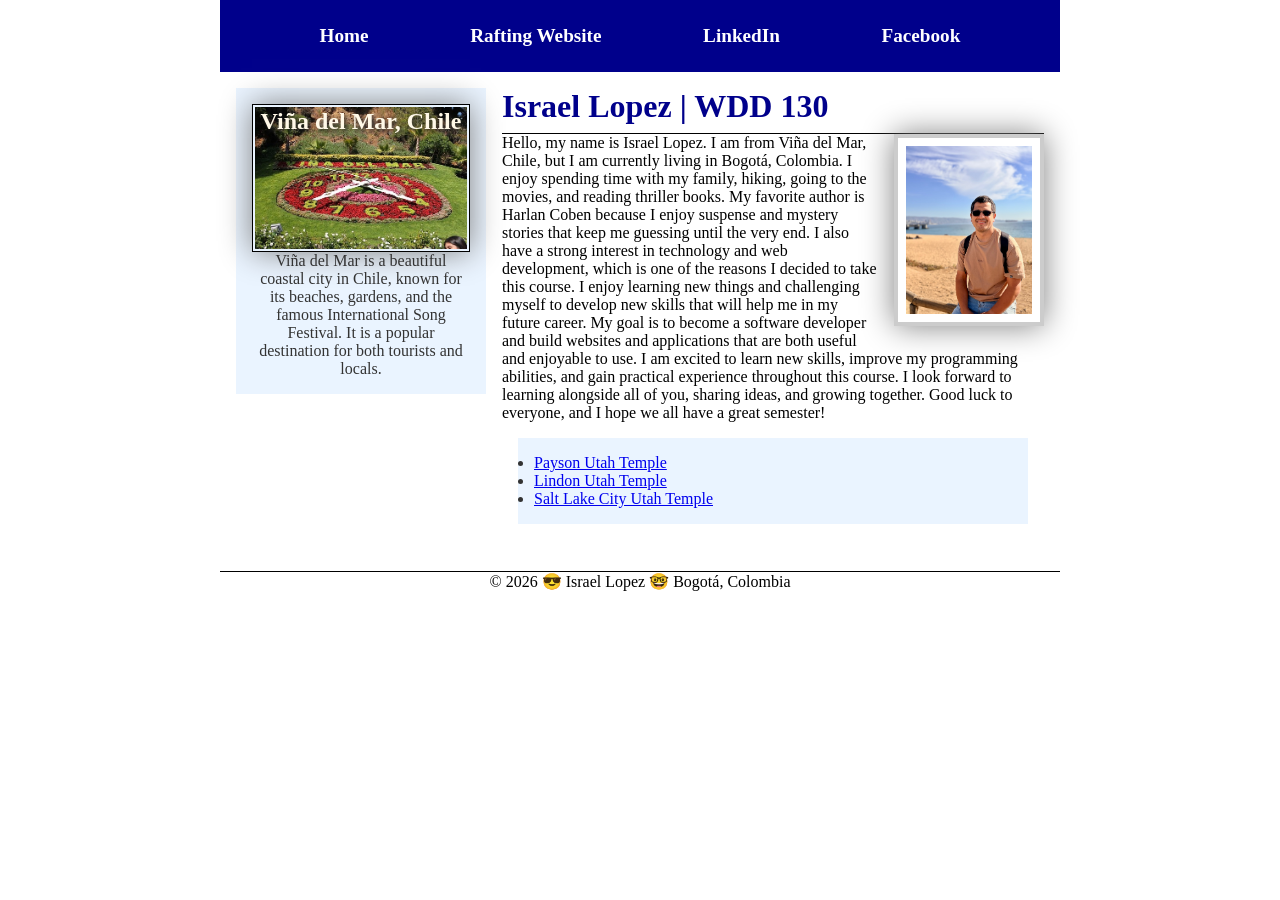
<file: index.html>
<!DOCTYPE html>
<html lang="en">

<head>
    <meta charset="UTF-8">
    <meta name="viewport" content="width=device-width, initial-scale=1.0">
    <meta name="description"
      content="Israel Lopez | WDD 130 personal homepage featuring course projects, web development assignments, and learning progress.">
    <meta name="author" content="Israel Lopez">
    <title> WDD 130| Israel Gustavo Lopez Bahamondes</title>
    <link rel="stylesheet" href="styles/styles.css">
</head>

<body>
    <header>
        <nav>
            <a href="#">Home</a>
            <a href="wwr/">Rafting Website</a>
            <a href="https://www.linkedin.com/feed/">LinkedIn</a>
            <a href="https://www.facebook.com/ralitooo">Facebook</a>
        </nav>
    </header>
<div class="grid">
    <main>
        <h1>Israel Lopez | WDD 130</h1>

        <img src="week01/images/profile.jpg" alt="Portrait of Israel Lopez" width="200">

        <p>
            Hello, my name is Israel Lopez. I am from Viña del Mar, Chile, but I am currently living
            in Bogotá,
            Colombia. I enjoy spending time with my family, hiking, going to the movies, and reading
            thriller
            books. My favorite author is Harlan Coben because I enjoy suspense and mystery stories
            that keep me
            guessing until the very end. I also have a strong interest in technology and web
            development, which
            is one of the reasons I decided to take this course. I enjoy learning new things and
            challenging
            myself to develop new skills that will help me in my future career. My goal is to become
            a software developer and build websites and applications that are both useful and
            enjoyable to use.
            I am excited to learn new skills, improve my programming abilities, and gain practical
            experience throughout this course. I look forward to learning alongside all of you,
            sharing ideas,
            and growing together. Good luck to everyone, and I hope we all have a great semester!


        </p>
        <ul class="box">
            <li> <a
                  href="https://www.churchofjesuschrist.org/temples/details/payson-utah-temple?lang=eng"
                  target="_blank"> Payson Utah Temple </a> </li>
            <li> <a
                  href="https://www.churchofjesuschrist.org/temples/details/lindon-utah-temple?lang=eng"
                  target="_blank"> Lindon Utah Temple</a> </li>
            <li> <a
                  href="https://www.churchofjesuschrist.org/temples/details/salt-lake-temple?lang=eng"
                  target="_blank"> Salt Lake City Utah Temple</a></li>
        </ul>
    </main>

    <aside class="box">
        <h2>Viña del Mar, Chile</h2>

        <img src="week02/images/vina-del-mar.jpg" alt="vina del Mar, Chile">

        <p>
            Viña del Mar is a beautiful coastal city in Chile, known for its beaches,
            gardens, and the famous International Song Festival. It is a popular
            destination for both tourists and locals.
        </p>
    </aside>
</div>
    <footer>
        <p>©️ 2026 😎 Israel Lopez 🤓 Bogotá, Colombia</p>
    </footer>
</body>

</html>
</file>
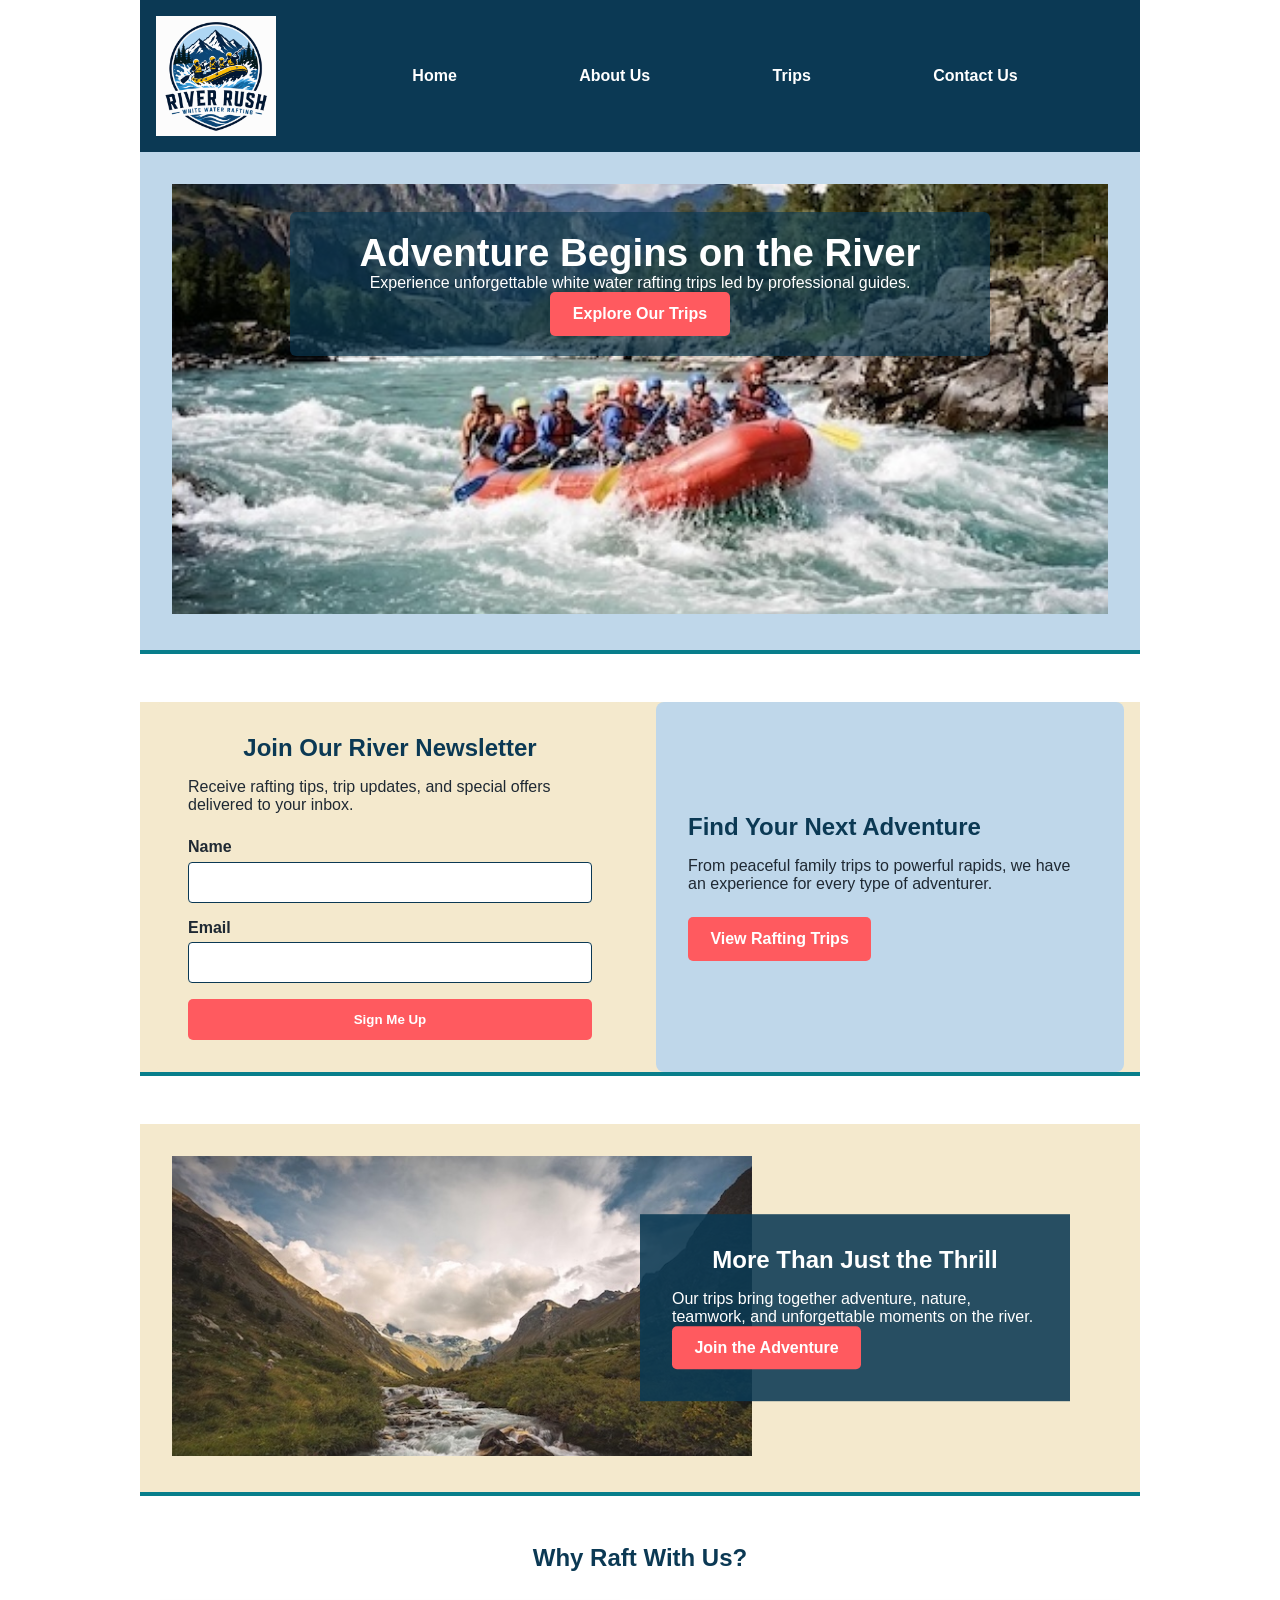
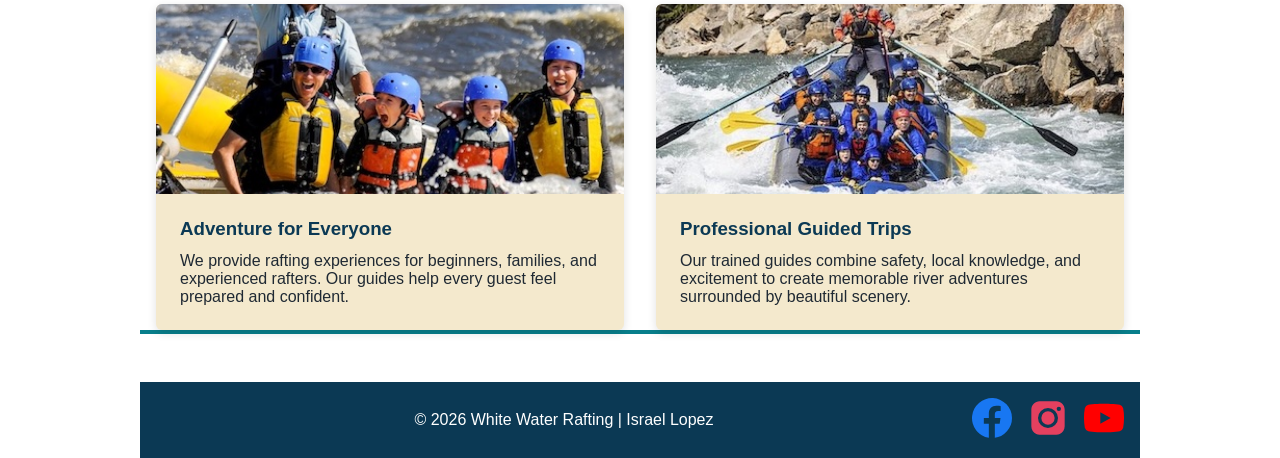
<file: wwr/index.html>
<!DOCTYPE html>
<html lang="en">

<head>
    <meta charset="UTF-8">
    <meta name="viewport" content="width=device-width, initial-scale=1.0">

    <meta name="description"
      content="Experience exciting white water rafting adventures with expert guides, beautiful scenery, and trips for every skill level.">
    <meta name="author" content="Israel Lopez">

    <title>Home | White Water Rafting</title>

    <link rel="stylesheet" href="styles/rafting.css">
</head>

<body>
    <header>
        <img src="images/logo.png" alt="White Water Rafting company logo">

        <nav class="navigation" aria-label="Main navigation">
    <ul>
        <li><a href="index.html">Home</a></li>
        <li><a href="about.html">About Us</a></li>
        <li><a href="trips.html">Trips</a></li>
        <li><a href="contact.html">Contact Us</a></li>
    </ul>
</nav>
    </header>

    <main>
        <!-- Full-width hero section -->
        <section class="home-hero">
            <img src="images/rafting-hero.jpeg" alt="Rafting group navigating an exciting river">

            <div class="hero-message">
                <h1>Adventure Begins on the River</h1>

                <p>
                    Experience unforgettable white water rafting trips led by
                    professional guides.
                </p>

                <a class="button hero-button" href="trips.html">
                    Explore Our Trips
                </a>
            </div>
        </section>

        <!-- Newsletter and call-to-action section -->
        <section class="home-introduction">
            <div class="newsletter">
                <h2>Join Our River Newsletter</h2>

                <p>
                    Receive rafting tips, trip updates, and special offers
                    delivered to your inbox.
                </p>

                <form>
                    <div class="form-item">
                        <label for="newsletter-name">Name</label>
                        <input type="text" id="newsletter-name" name="newsletter-name" required>
                    </div>

                    <div class="form-item">
                        <label for="newsletter-email">Email</label>
                        <input type="email" id="newsletter-email" name="newsletter-email" required>
                    </div>

                    <button type="submit">Sign Me Up</button>
                </form>
            </div>

            <div class="trip-callout">
                <h2>Find Your Next Adventure</h2>

                <p>
                    From peaceful family trips to powerful rapids, we have an
                    experience for every type of adventurer.
                </p>

                <a class="button" href="trips.html">View Rafting Trips</a>
            </div>
        </section>

        <section class="river-purpose">
            <img src="images/river-scenery.jpeg"
              alt="Beautiful river canyon surrounded by mountains">

            <div class="purpose-message">
                <h2>More Than Just the Thrill</h2>

                <p>
                    Our trips bring together adventure, nature, teamwork,
                    and unforgettable moments on the river.
                </p>

                <a class="button" href="trips.html">
                    Join the Adventure
                </a>
            </div>
        </section>

        <!-- Required grid with images and corresponding content -->
        <section class="rafting-offerings">
            <h2>Why Raft With Us?</h2>

            <div class="offerings-grid">
                <article class="offering-card">
                    <img src="images/rafting-family.jpeg"
                      alt="Family enjoying a guided rafting trip">

                    <div class="offering-content">
                        <h3>Adventure for Everyone</h3>

                        <p>
                            We provide rafting experiences for beginners,
                            families, and experienced rafters. Our guides help
                            every guest feel prepared and confident.
                        </p>
                    </div>
                </article>

                <article class="offering-card">
                    <img src="images/rafting-guide.jpeg"
                      alt="Rafting team traveling through white water rapids">

                    <div class="offering-content">
                        <h3>Professional Guided Trips</h3>

                        <p>
                            Our trained guides combine safety, local knowledge,
                            and excitement to create memorable river adventures
                            surrounded by beautiful scenery.
                        </p>
                    </div>
                </article>
            </div>
        </section>
    </main>

    <footer>
        <p>© 2026 White Water Rafting | Israel Lopez</p>

        <nav class="sociallinks">
            <a href="https://facebook.com">
                <img src="images/facebook-icon.svg" alt="Facebook">
            </a>

            <a href="https://instagram.com">
                <img src="images/instagram-icon.svg" alt="Instagram">
            </a>

            <a href="https://twitter.com">
                <img src="images/youtube-icon.svg" alt="Youtube">
            </a>
        </nav>
    </footer>
</body>

</html>
</file>
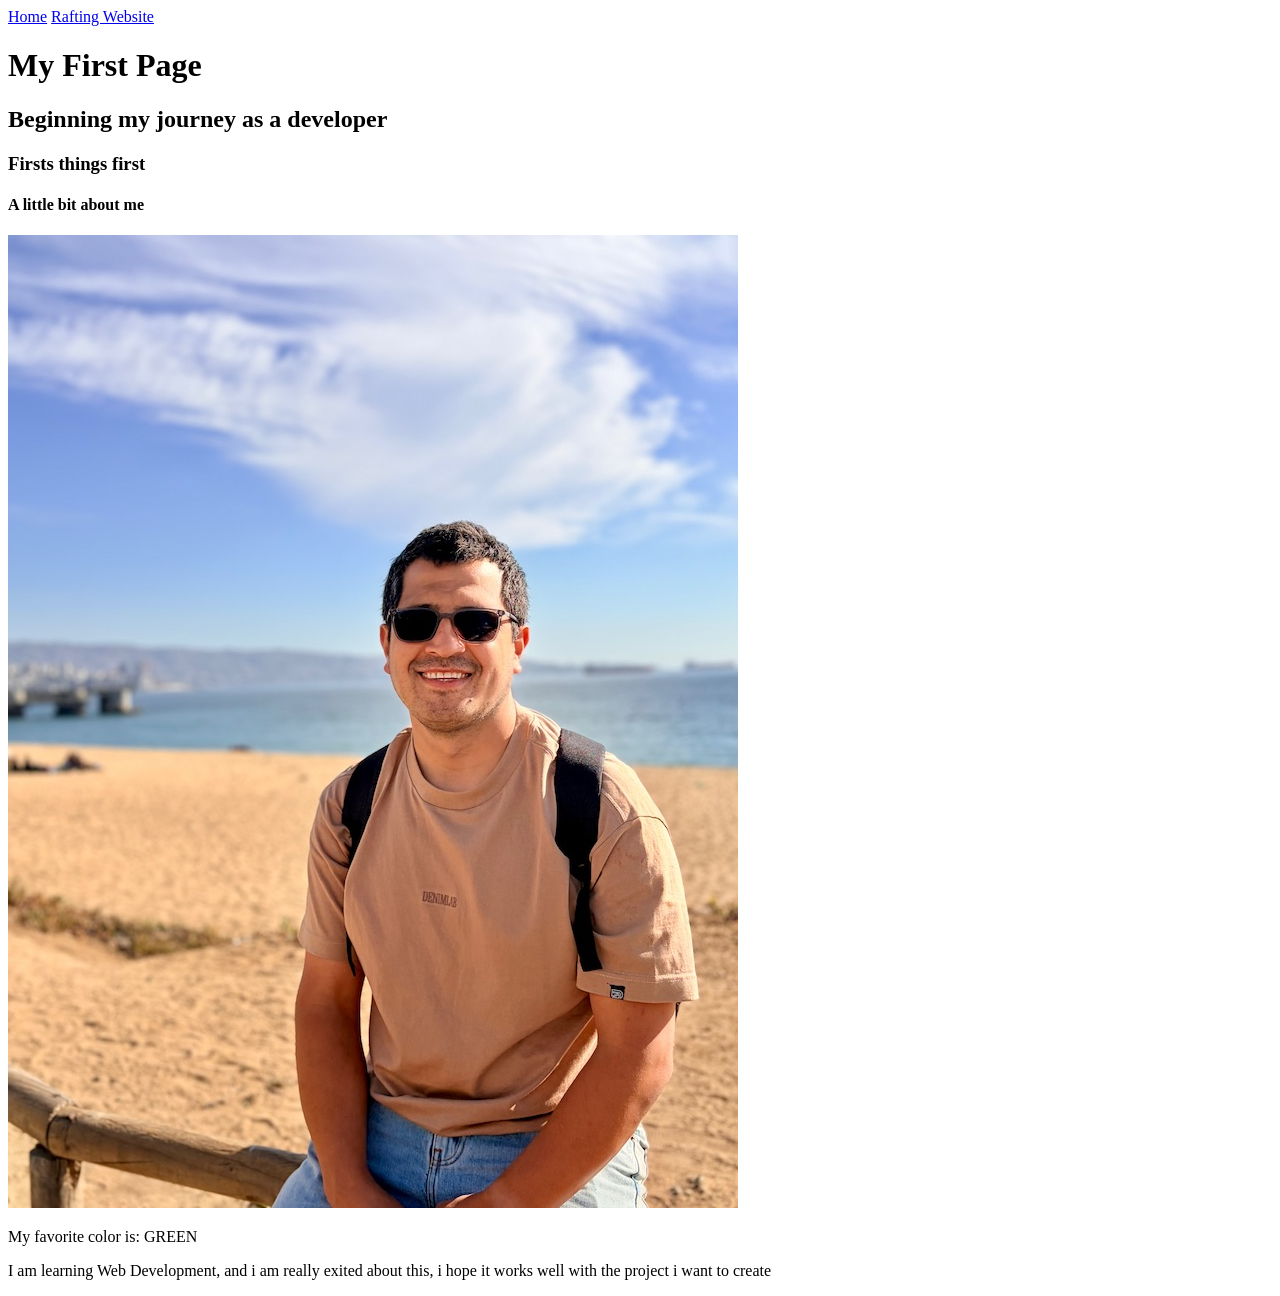
<file: week01/first-page.html>
<!DOCTYPE html>
<html lang="en">

<head>
    <meta charset="UTF-8">
    <meta name="viewport" content="width=device-width, initial-scale=1.0">
    <title>Israel Gustavo Lopez Bahamondes</title>
</head>

<body>
    <header>
        <nav>
            <a href="#"> Home</a>
            <a href="wwr/">Rafting Website </a>
        </nav>
    </header>
    <main>
        <h1>

        </h1>
    </main>
    <h1>My First Page</h1>
    <h2> Beginning my journey as a developer</h2>
    <h3> Firsts things first </h3>
    <h4> A little bit about me </h4>
    <img src="images/my-portrait-small.jpg" alt="Israel Lopez">
    <p>My favorite color is: GREEN </p>
    <p> I am learning Web Development, and i am really exited about this, i hope it works well with
        the project i want to create </p>
</body>

</html>
</file>
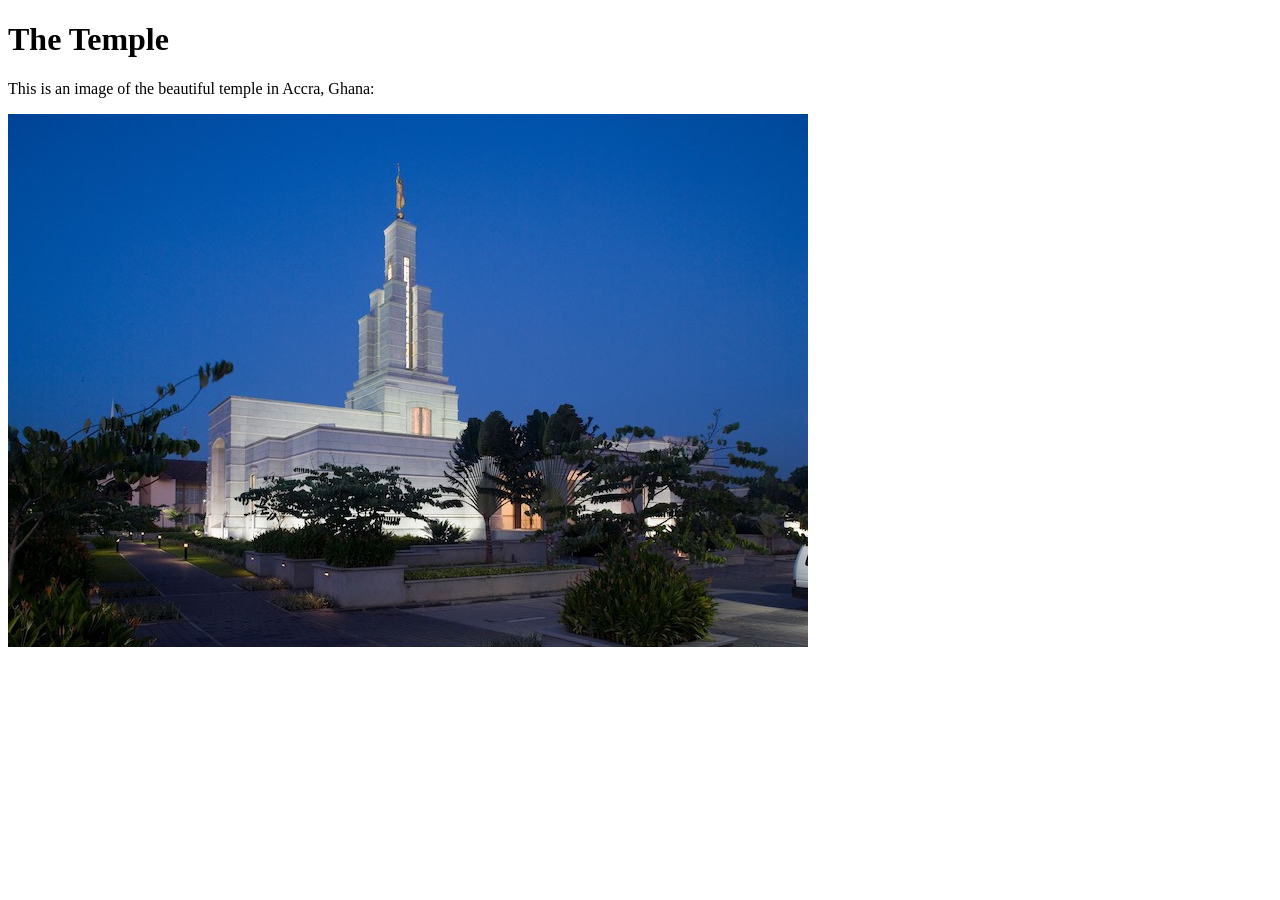
<file: week01/images-solution.html>
<!DOCTYPE html>
<html lang="en">
<head>
    <meta charset="UTF-8">
    <meta name="viewport" content="width=device-width, initial-scale=1.0">
    <title>Temple Image</title>
</head>
<body>
    <h1>The Temple</h1>
    <p>This is an image of the beautiful temple in Accra, Ghana:</p>
    <img src="images/temple-small.jpg" alt="The Accra Ghana Temple">
    
</body>
</html>
</file>
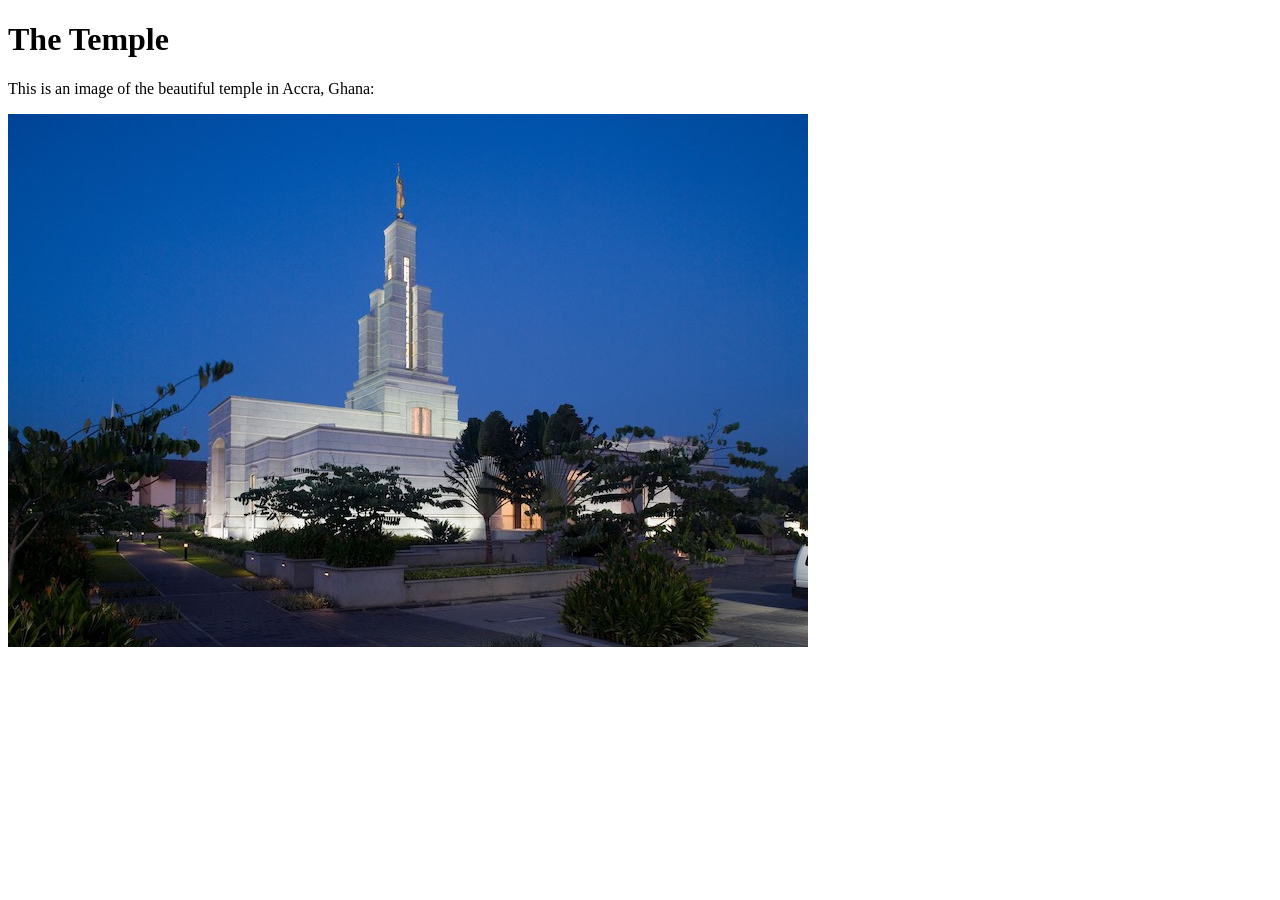
<file: week01/images.html>
<!DOCTYPE html>
<html lang="en">

<head>
    <meta charset="UTF-8">
    <meta name="viewport" content="width=device-width, initial-scale=1.0">
    <title>Temple Image</title>
</head>

<body>
    <h1>The Temple</h1>
    <p>This is an image of the beautiful temple in Accra, Ghana:</p>
    <img src="images/temple-small.jpg" alt="The Accra Ghana Temple">

</body>

</html>
</file>
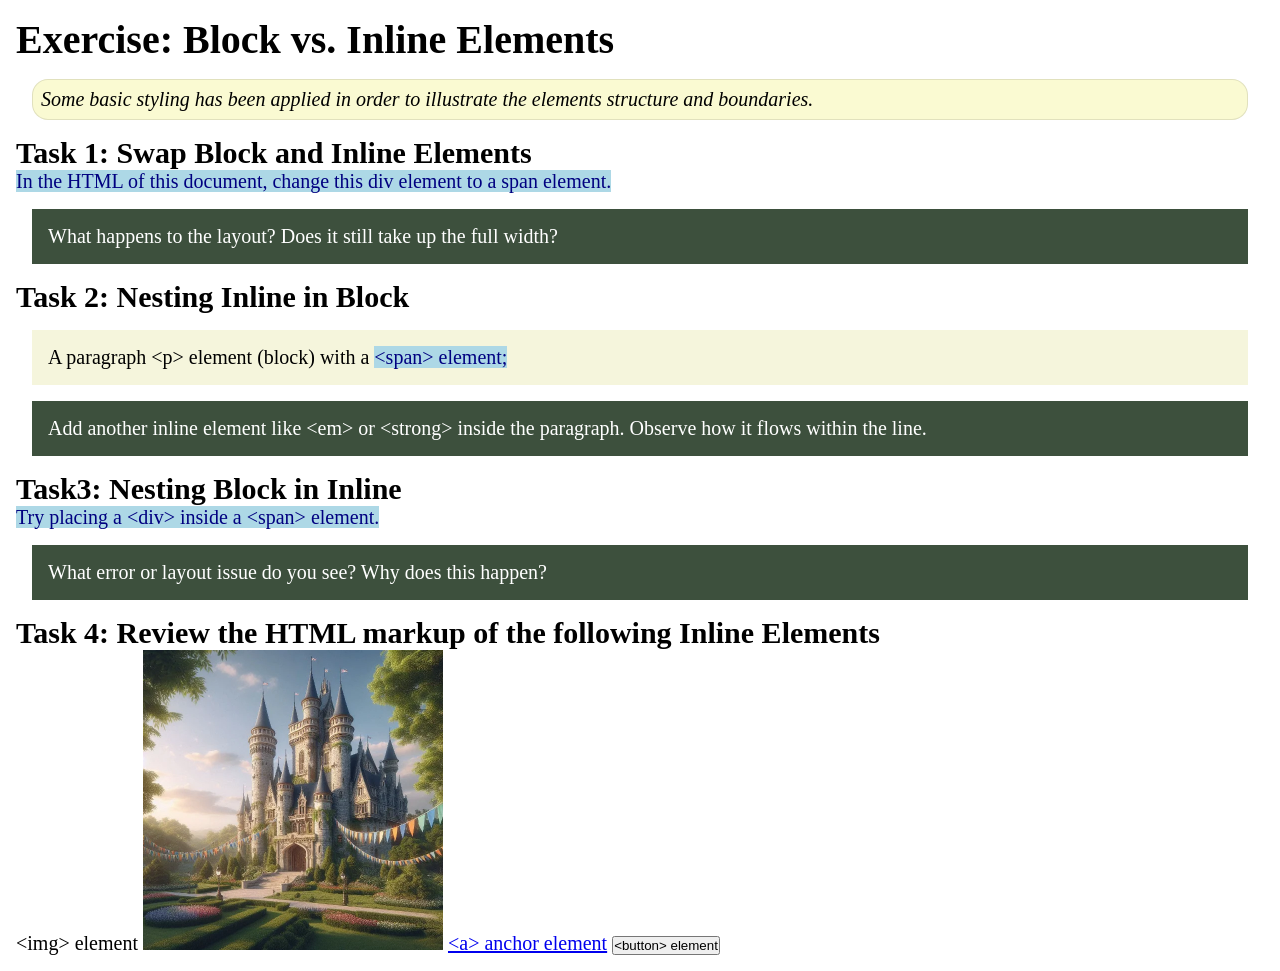
<file: week02/block-vs-inline.html>
<!DOCTYPE html>
<html lang="en">

<head>
    <meta charset="UTF-8">
    <meta name="viewport" content="width=device-width, initial-scale=1.0">
    <title>Exercise: Block vs. Inline Elements</title>
    <link rel="stylesheet" href="styles/block-vs-inline.css">
</head>

<body>
    <main>
        <h1>Exercise: Block vs. Inline Elements</h1>
        <p class="note">Some basic styling has been applied in order to illustrate the elements
            structure and
            boundaries.
        </p>

        <h2>Task 1: Swap Block and Inline Elements</h2>
        <span>In the HTML of this document, change this div element to a span element.</span>

        <p class="question">What happens to the layout? Does it still take up the full width?</p>

        <h2>Task 2: Nesting Inline in Block</h2>
        <p>A paragraph &lt;p&gt; element (block) with a <span>&lt;span&gt; element;</span></p>
        <p class="question">Add another inline element like &lt;em&gt; or &lt;strong&gt; inside the
            paragraph. Observe
            how it flows within the line.</p>

        <h2>Task3: Nesting Block in Inline</h2>
        <span>Try placing a &lt;div&gt; inside a &lt;span&gt; element.
        </span>
        <p class="question">What error or layout issue do you see? Why does this happen?</p>


        <h2>Task 4: Review the HTML markup of the following Inline Elements</h2>
        &lt;img&gt; element
        <img src="images/castle.webp" alt="placeholder image (images are inline)" width="300"
          height="300">
        <a href="https://churchofjesuschrist.org">&lt;a&gt; anchor element</a>
        <button type="button">&lt;button&gt; element</button>
    </main>
</body>

</html>
</file>
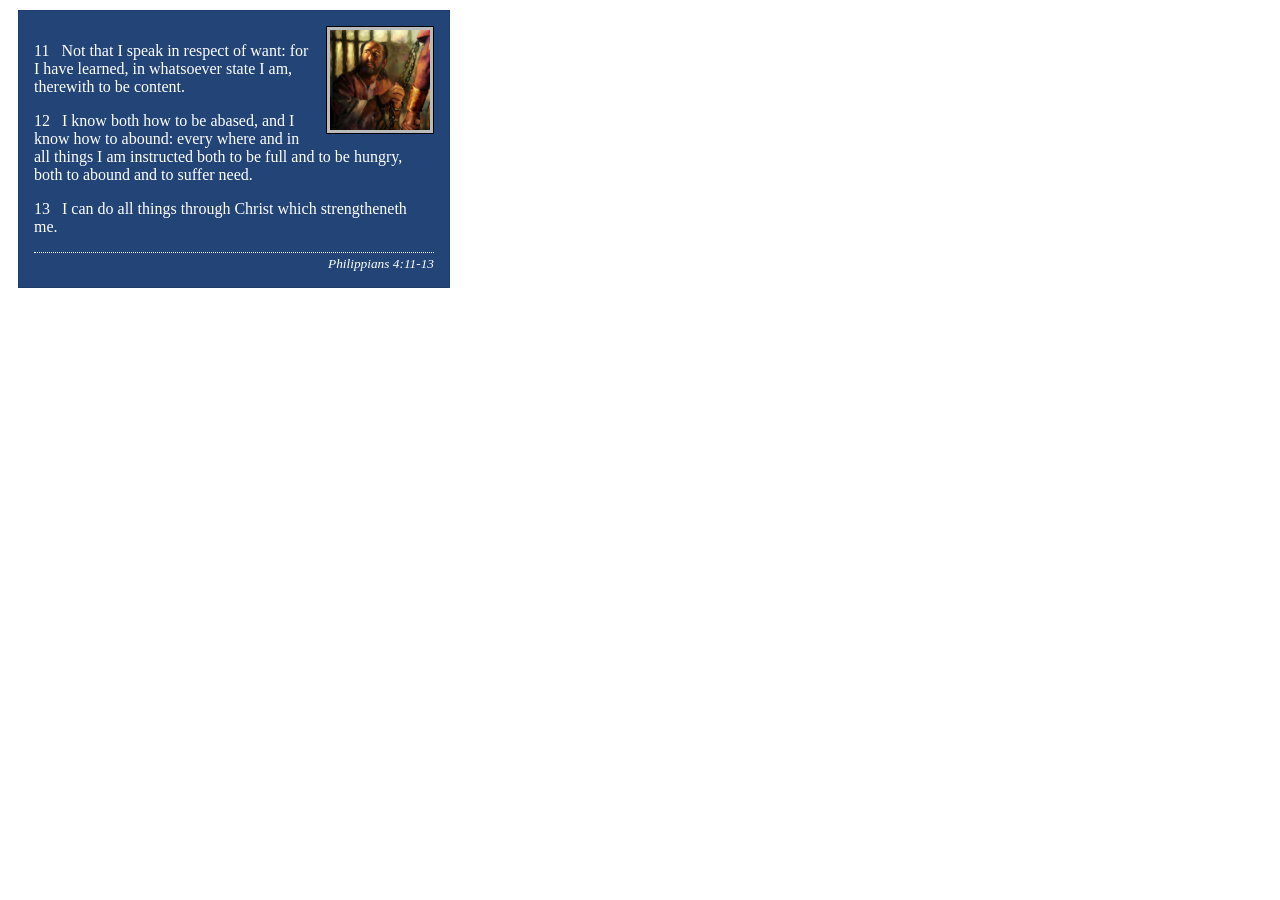
<file: week02/box-model-solution.html>
<!DOCTYPE html>
<html lang="en">
<head>
    <meta charset="UTF-8">
    <meta name="viewport" content="width=device-width, initial-scale=1.0">
    <title>Box Model Activity</title>
    <link rel="stylesheet" href="styles/box-model-solution.css">
</head>
<body>
    <main>
        <div class="callout">
            <img src="images/apostle-paul-imprisoned.webp" alt="Paul the Apostle - Imprisoned in Rome" width="200" height="200">
            <blockquote>
                <p>11 &nbsp; Not that I speak in respect of want: for I have learned, in whatsoever state I am, therewith to be content.</p>
                <p>12 &nbsp; I know both how to be abased, and I know how to abound: every where and in all things I am instructed both to be full and to be hungry, both to abound and to suffer need.</p>
                <p>13 &nbsp; I can do all things through Christ which strengtheneth me.</p>
            </blockquote>
            <cite>Philippians 4:11-13</cite>
        </div>
    </main>
</body>
</html>
</file>
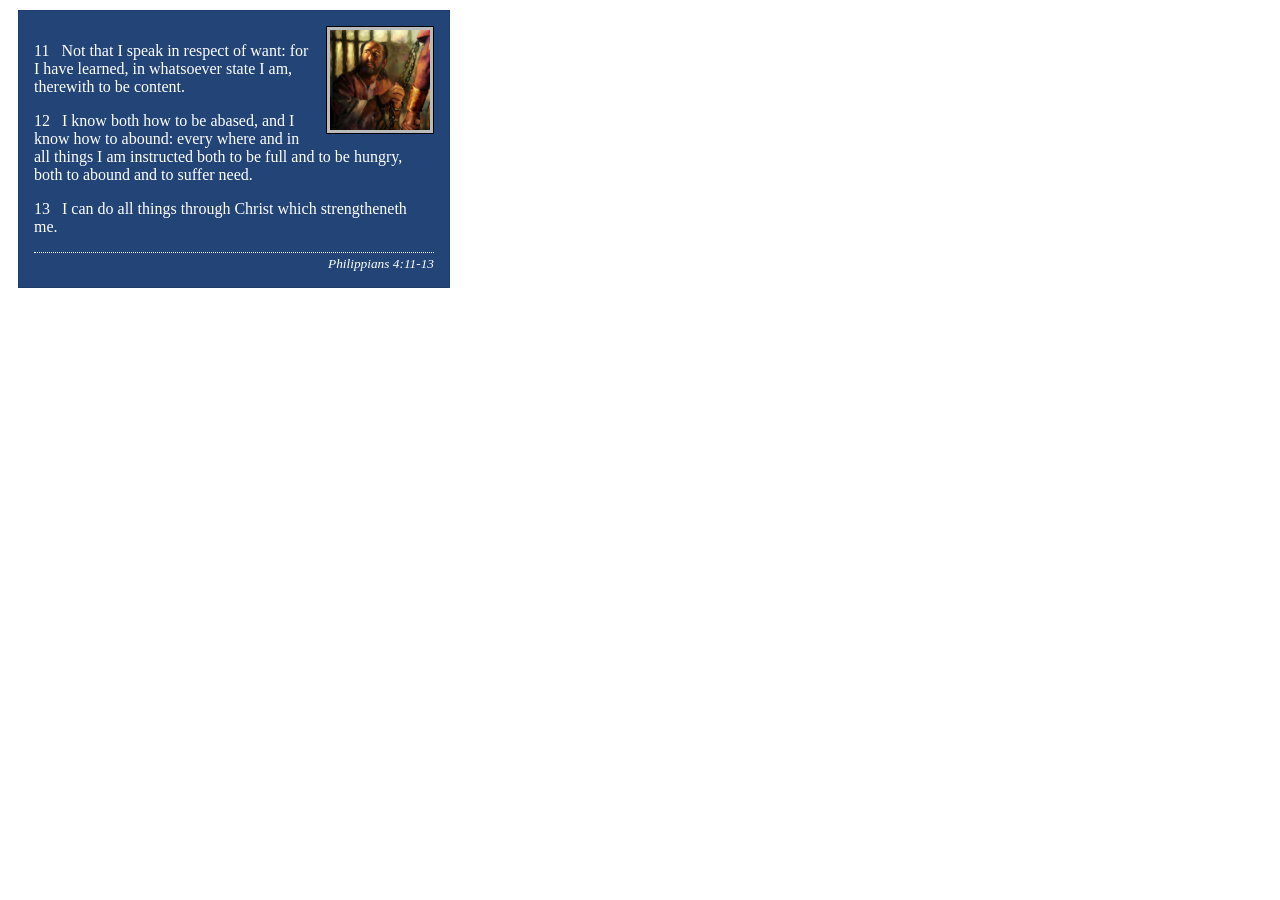
<file: week02/box-model.html>
<!DOCTYPE html>
<html lang="en">

<head>
    <meta charset="UTF-8">
    <meta name="viewport" content="width=device-width, initial-scale=1.0">
    <title>Box Model Activity</title>
</head>
<link rel="stylesheet" href="styles/box-model.css">

<body>
    <main>
        <div class="callout">
            <img src="images/apostle-paul-imprisoned.webp"
              alt="Paul the Apostle - Imprisoned in Rome" width="200" height="200">
            <blockquote>
                <p>11 &nbsp; Not that I speak in respect of want: for I have learned, in whatsoever
                    state I am, therewith to be content.</p>
                <p>12 &nbsp; I know both how to be abased, and I know how to abound: every where and
                    in all things I am instructed both to be full and to be hungry, both to abound
                    and to suffer need.</p>
                <p>13 &nbsp; I can do all things through Christ which strengtheneth me.</p>
            </blockquote>
            <cite>Philippians 4:11-13</cite>
        </div>
    </main>
</body>

</html>
</file>
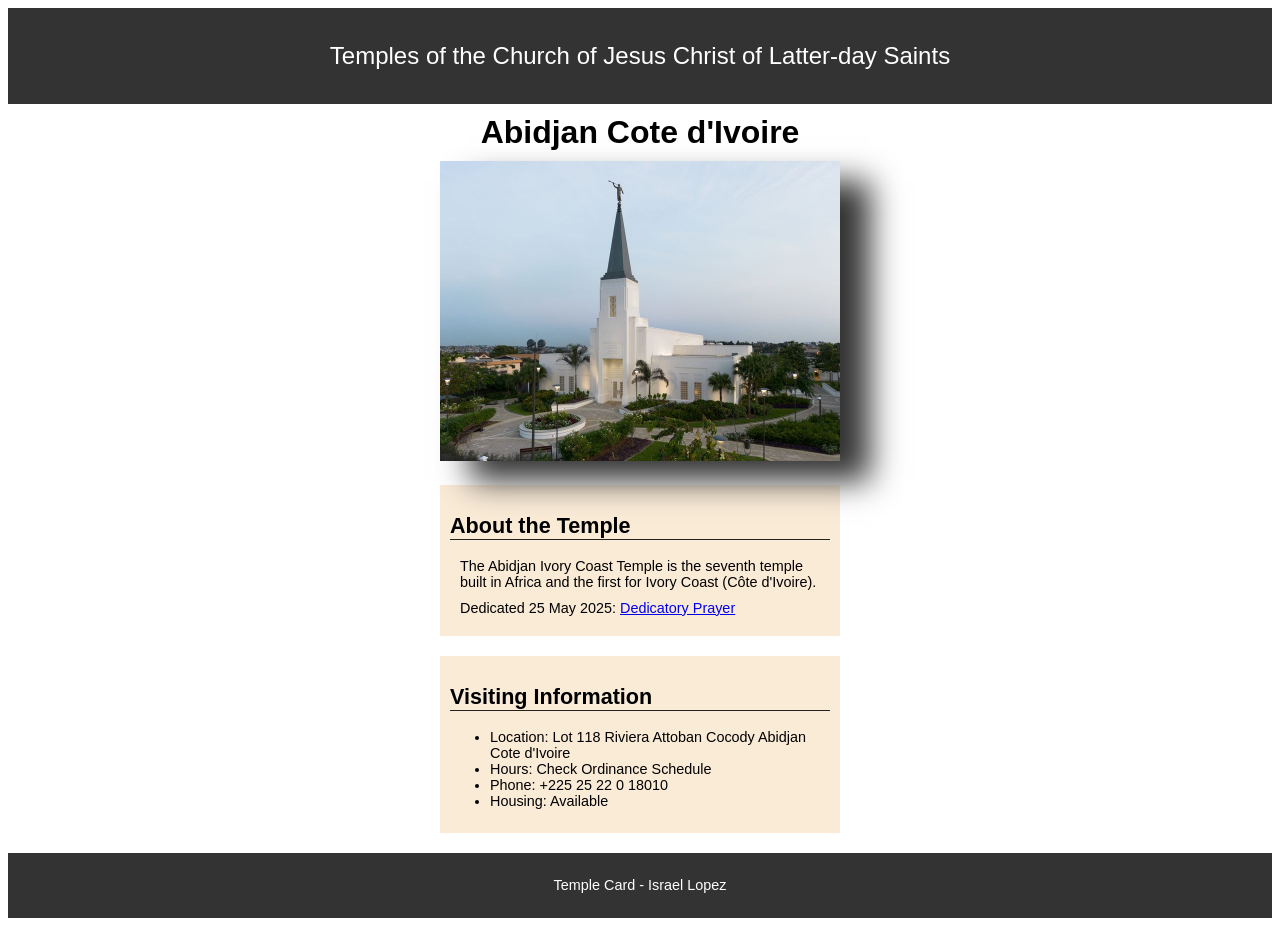
<file: week02/temple.html>
<!DOCTYPE html>
<html lang="en">

<head>
    <link rel="stylesheet" href="styles/temple.css">
    <meta charset="UTF-8">
    <meta name="viewport" content="width=device-width, initial-scale=1.0">
    <title>Temple Card - Abidjan Cote d'Ivoire</title>
</head>

<body>
    <header>
        <p>Temples of the Church of Jesus Christ of Latter-day Saints</p>
    </header>
    <main>
        <h1>Abidjan Cote d'Ivoire</h1>
        <picture>
            <img src="images/abidjan-ivory-coast.jpeg" alt="Abidjan Cote d'Ivoire Temple">
        </picture>
        <section>
            <h2>About the Temple</h2>
            <p>The Abidjan Ivory Coast Temple is the seventh temple built in Africa and the first
                for Ivory Coast (Côte
                d'Ivoire).</p>
            <p>Dedicated 25 May 2025: <a
                  href="https://www.churchofjesuschrist.org/temples/dedicatory-prayer/abidjan-ivory-coast-temple/2025-05-25?lang=eng"
                  target="_blank" rel="noopener noreferrer">Dedicatory Prayer</a></p>
        </section>
        <section>
            <h2>Visiting Information</h2>
            <ul>
                <li>Location: Lot 118 Riviera Attoban Cocody Abidjan Cote d'Ivoire</li>
                <li>Hours: Check Ordinance Schedule</li>
                <li>Phone: +225 25 22 0 18010</li>
                <li>Housing: Available</li>
            </ul>
        </section>
    </main>
    <footer>
        <p>Temple Card - Israel Lopez</p>
    </footer>
</body>

</html>
</file>
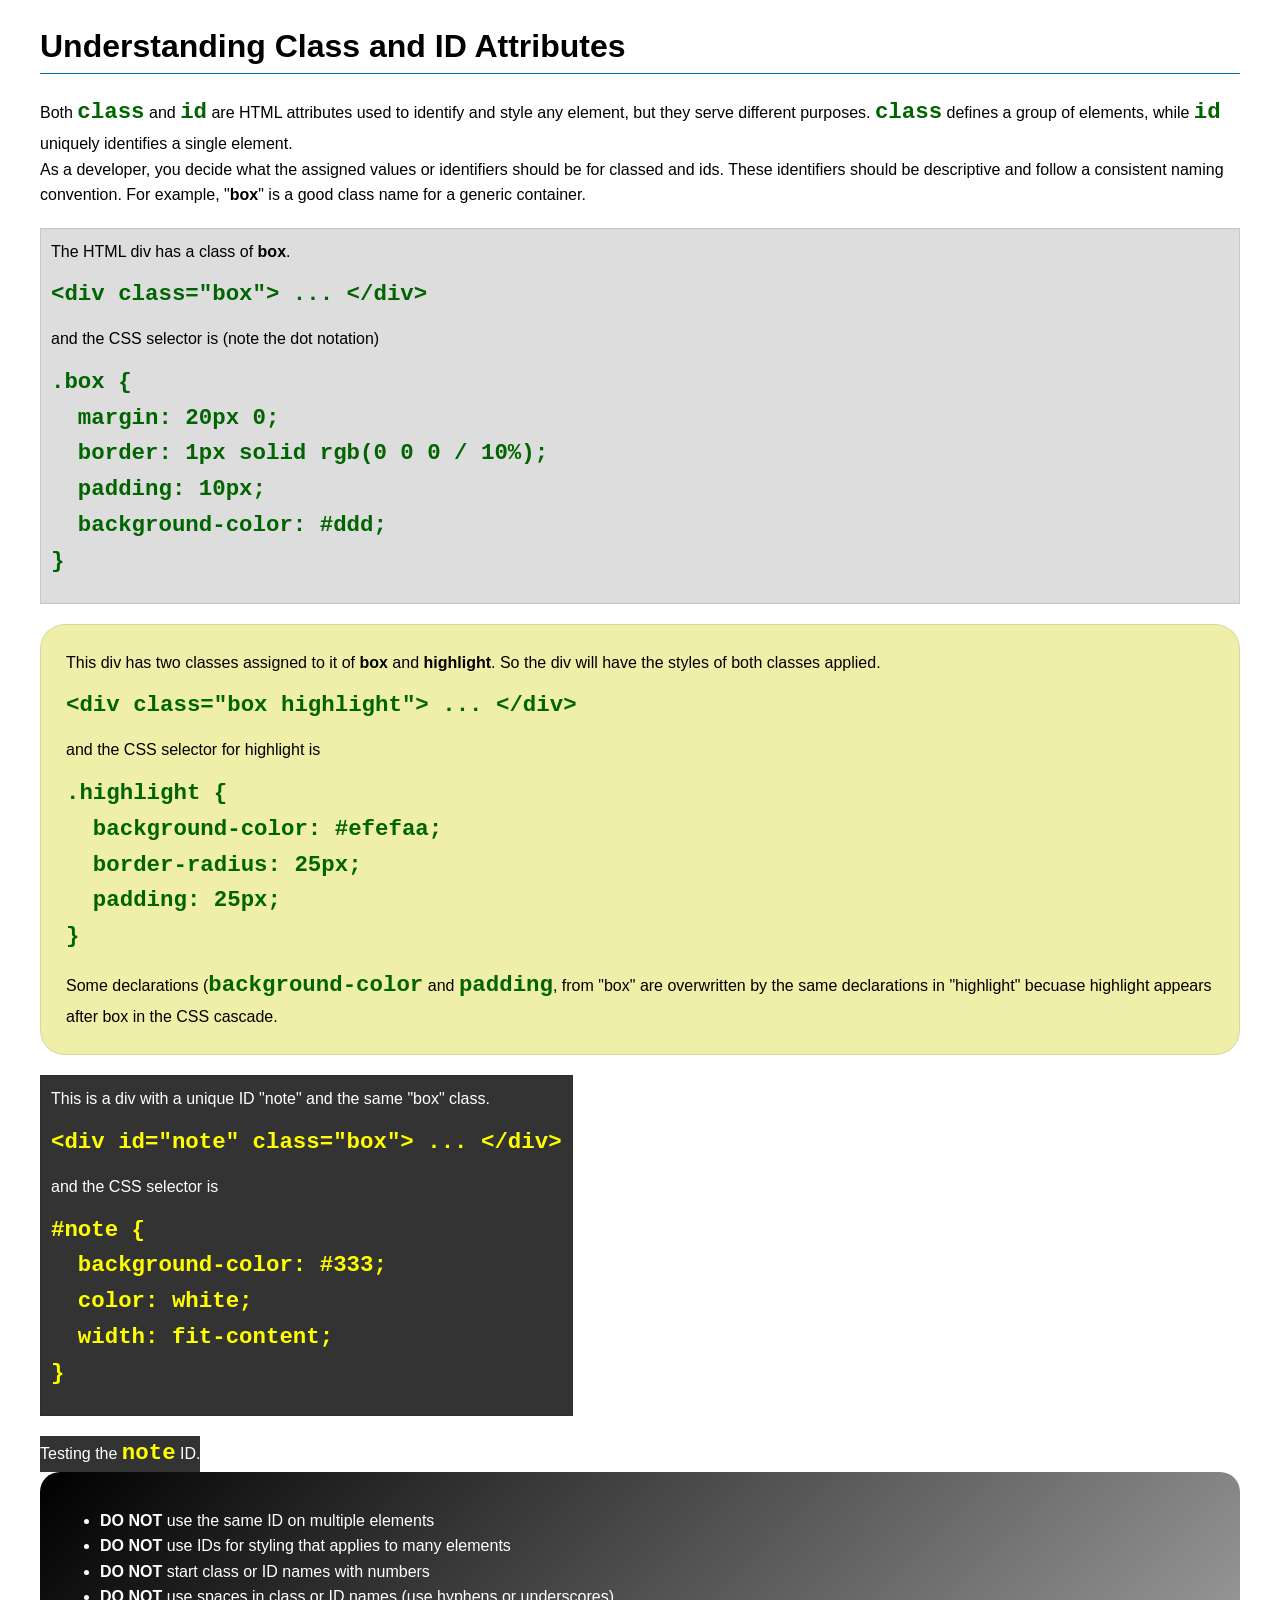
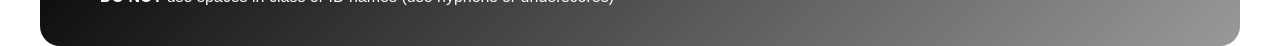
<file: week03/class-and-id.html>
<!DOCTYPE html>
<html lang="en">

<head>
    <meta charset="UTF-8">
    <meta name="viewport" content="width=device-width, initial-scale=1.0">
    <title>Class vs ID Attributes</title>
    <link rel="stylesheet" href="styles/class-and-id.css">
</head>

<body>
    <h1>Understanding Class and ID Attributes</h1>
    <p>Both <code>class</code> and <code>id</code> are HTML attributes used to identify and style
        any element, but they
        serve different purposes. <code>class</code> defines a group of elements, while
        <code>id</code> uniquely
        identifies a single element.
    </p>
    <p>As a developer, you decide what the assigned values or identifiers should be for classed and
        ids. These
        identifiers should be
        descriptive and follow a consistent naming convention. For example, "<strong>box</strong>"
        is a good class name
        for a generic container.</p>
    <div class="box">
        <p>The HTML div has a class of <strong>box</strong>.</p>
        <pre><code class="html">&lt;div class="box"&gt; ... &lt;/div&gt;</code></pre>
        and the CSS selector is (note the dot notation)
        <pre><code class="css">.box {
  margin: 20px 0;
  border: 1px solid rgb(0 0 0 / 10%);
  padding: 10px;
  background-color: #ddd; 
}</code></pre>
    </div>

    <div class="box highlight">
        <p>This div has two classes assigned to it of <strong>box</strong> and
            <strong>highlight</strong>. So the div
            will have the styles of both classes applied.
        </p>
        <pre><code class="html">&lt;div class="box highlight"&gt; ... &lt;/div&gt;</code></pre>
        and the CSS selector for highlight is
        <pre><code class="css">.highlight {
  background-color: #efefaa;
  border-radius: 25px;
  padding: 25px;
}</code></pre>
        <p>Some declarations (<code>background-color</code> and <code>padding</code>, from "box" are
            overwritten by the same declarations in "highlight" becuase highlight appears after box
            in the CSS cascade.</p>
    </div>

    <div id="note" class="box">
        <p>This is a div with a unique ID "note" and the same "box" class.</p>
        <pre><code class="html">&lt;div id="note" class="box"&gt; ... &lt;/div&gt;</code></pre>
        and the CSS selector is
        <pre><code class="css">#note {
  background-color: #333;
  color: white;
  width: fit-content;
}</code></pre>
    </div>

    <div id="note">
        <p>Testing the <code>note</code> ID.</p>
    </div>

    <section id="best-practice">
        <ul>
            <li><strong>DO NOT</strong> use the same ID on multiple elements</li>
            <li><strong>DO NOT</strong> use IDs for styling that applies to many elements</li>
            <li><strong>DO NOT</strong> start class or ID names with numbers</li>
            <li><strong>DO NOT</strong> use spaces in class or ID names (use hyphens or underscores)
            </li>
        </ul>
    </section>


</body>

</html>
</file>
<file: styles/styles.css>
header, .grid, footer {
    max-width: 840px;
    margin: 0 auto;
}

* {
    margin: 0;
    padding: 0;
    box-sizing: border-box;
}

nav {
    background-color: darkblue;
    padding: 10px;
    display: flex;
    justify-content: space-evenly;
    align-items: center;
}

nav a {
    color: white;
    display: block;
    padding: 0.75rem;
    margin: 0.2rem 0 ;
    text-decoration: none;
    font-size: 1.2rem;
    font-weight: 700;
    transition: background-color 0.3s ease;
}

nav a:hover{
    background-color: #0b4f9c;
    border-radius: 6px;
}

.grid {
    display: grid;
    grid-template-columns: 250px 1fr;
    align-items: start;
    gap: 1rem;
}

main {
    grid-column: 2/3;
    margin: 1rem;
    min-width: 0 auto;
}

aside {
    position: relative;
    width: 250px;
    text-align: center;
    grid-column: 1/2;
    grid-row: 1/2;
}

aside img {
    display: block;
    width: 100%;
    height: auto;
}

aside h2 {
    position: absolute;
    top: 20px;
    left: 0;
    right: 1rem;
    width: 100%;
    color: #fff8e7;
    text-align: center;
    font-size: 1.5rem;
    text-shadow: 2px 2px 4px #222;
}

h1 {
    color: darkblue;
    border-bottom: 1px solid black;
    padding-bottom: 0.5rem;
}

img {
    width: 150px;
    height: auto;
    border: 1px solid black;
    padding: 2px;
    box-shadow: 0 0 30px gray;
}

p {
    padding: 0;
}

main img {
    float: right;
    width: 150px;
    height: auto;
    margin: 0 0 1rem 1rem;
    border: 4px solid rgb(0 0 0 / 0.2);
    padding: 0.5rem;
    box-shadow: 0 0 30px gray;
}

footer {
    margin-top: 15px;
    border-top: 1px solid #000;
    text-align: center;
}

/* Class Selectors */

.box {
    margin: 1rem;
    border: 1px solid rgb(0 0 0) / 10%;
    padding: 1rem;
    background-color: #EAF4FF;
    color: #333;
}
</file>
<file: wwr/styles/rafting.css>
:root {
    --navy: #0b3954;
    --river-blue: #087e8b;
    --sky-blue: #bfd7ea;
    --sand: #f4e9cd;
    --orange: #ff5a5f;
    --white: #ffffff;
    --dark-text: #1f2933;
}

* {
    margin: 0;
    padding: 0;
    box-sizing: border-box;
}

body {
    background-color: var(--white);
    color: var(--dark-text);
    font-family: Arial, Helvetica, sans-serif;
}

header,
main,
footer {
    max-width: 1000px;
    margin: 0 auto;
}

/* Header */

header {
    display: grid;
    grid-template-columns: 150px 1fr;
    align-items: center;
    padding: 1rem;
    background-color: var(--navy);
    color: var(--white);
}

header > img {
    width: 120px;
    height: auto;
}

/* Navigation */

.navigation ul {
    display: flex;
    justify-content: space-evenly;
    align-items: center;
    list-style: none;
}

.navigation a {
    display: block;
    padding: 0.75rem 1rem;
    color: var(--white);
    text-decoration: none;
    font-weight: 700;
}

.navigation a:hover {
    color: var(--orange);
}

/* Headings */

h1,
h2 {
    color: var(--navy);
}

/* Hero */

.hero {
    position: relative;
}

.hero > img {
    display: block;
    width: 100%;
    height: auto;
}

.hero h1 {
    position: absolute;
    top: 20px;
    width: 100%;
    padding: 16px;
    text-align: center;
    background-color: rgb(11 57 84 / 80%);
    color: var(--white);
}

.hero article {
    position: absolute;
    right: 30px;
    bottom: 30px;
    left: 30px;
    padding: 20px;
    background-color: rgb(255 255 255 / 90%);
    color: var(--dark-text);
    border-radius: 10px;
}

.hero article img {
    float: right;
    width: 125px;
    height: auto;
    margin-left: 20px;
    border-radius: 8px;
}

/* Sections */

section {
    padding: 2rem;
    border-bottom: 4px solid var(--river-blue);
}

section h2 {
    margin-bottom: 1rem;
    text-align: center;
}

section:nth-of-type(1) {
    background-color: var(--sky-blue);
}

section:nth-of-type(2) {
    background-color: var(--sand);
}

/* History section */

.history {
    display: grid;
    grid-template-columns: 1fr 250px 1fr;
    gap: 1.5rem;
    align-items: center;
}

.history h2 {
    grid-column: 1 / 4;
}

.history img {
    display: block;
    width: 100%;
    height: auto;
}

/* Adventures section */

.adventures {
    display: grid;
    grid-template-columns: repeat(5, 1fr);
    gap: 0.75rem;
}

.adventures h2 {
    grid-column: 1 / 6;
}

.adventures figure {
    text-align: center;
}

.adventures img {
    display: block;
    width: 100%;
    height: 120px;
    object-fit: cover;
}

.adventures figcaption {
    margin-top: 0.5rem;
    font-size: 0.9rem;
    font-weight: 700;
}

/* Footer */

footer {
    display: grid;
    grid-template-columns: 1fr auto;
    align-items: center;
    padding: 1rem;
    margin-top: 1rem;
    background-color: var(--navy);
    color: var(--white);
}

footer p {
    text-align: center;
}

.socialmedia {
    display: flex;
    gap: 0.5rem;
}

.socialmedia a {
    text-decoration: none;
}

.socialmedia img {
    display: block;
    width: 32px;
    height: 32px;
}

/* Contact page heading */

.contact-heading {
    max-width: 900px;
    margin: 2rem auto 1.5rem;
    text-align: center;
}

.contact-heading h1 {
    margin-bottom: 0.5rem;
}

.contact-heading address {
    font-style: normal;
    font-weight: 600;
    line-height: 1.4;
}

.contact-heading address p {
    margin: 0;
}

/* Map and contact form layout */

.contact-content {
    display: grid;
    grid-template-columns: 1fr 1fr;
    gap: 2rem;
    align-items: start;
    max-width: 900px;
    margin: 0 auto 2rem;
}

.contact-content iframe {
    width: 100%;
    height: 420px;
    border: 1px solid #777;
}

/* Contact form */

.contact-form {
    display: grid;
    grid-template-columns: 110px 1fr;
    gap: 1rem;
    align-items: start;
}

.form-row {
    display: contents;
}

.form-row label {
    font-weight: 700;
}

.form-row input,
.form-row textarea {
    width: 100%;
    padding: 0.6rem;
    font: inherit;
}

/* Radio-button group */

.message-purpose {
    display: grid;
    grid-template-columns: 110px 1fr;
    grid-column: 1 / -1;
    padding: 0;
    margin: 0;
    border: none;
}

.message-purpose legend {
    float: left;
    width: 110px;
    padding: 0;
    font-weight: 700;
}

.radio-option {
    display: flex;
    grid-column: 2;
    align-items: center;
    gap: 0.5rem;
    margin-bottom: 0.5rem;
}

.radio-option input {
    width: auto;
}

/* Message area */

.message-row label {
    grid-column: 1 / -1;
}

.message-row textarea {
    grid-column: 1 / -1;
    min-height: 100px;
    resize: vertical;
}

/* Newsletter checkbox */

.newsletter-option {
    display: flex;
    grid-column: 2;
    align-items: center;
    gap: 0.5rem;
}

.newsletter-option input {
    width: auto;
}

/* Submit button */

.contact-form button {
    grid-column: 2;
    width: 100%;
    padding: 0.75rem;
    border: 1px solid #555;
    border-radius: 4px;
    background-color: var(--orange);
    color: var(--dark-text);
    font: inherit;
    font-weight: 700;
    cursor: pointer;
}

.contact-form button:hover {
    background-color: var(--navy);
    color: var(--white);
}

/* Employees section */

.employees {
    max-width: 900px;
    margin: 0 auto 2rem;
    padding: 1.5rem;
    border: 1px solid #777;
    text-align: center;
}

.employees h2 {
    margin-top: 0;
}

.employee-grid {
    display: grid;
    grid-template-columns: repeat(3, 1fr);
    gap: 2rem;
}

.employee-grid figure {
    margin: 0;
}

.employee-grid img {
    width: 100%;
    max-width: 180px;
    aspect-ratio: 1 / 1;
    object-fit: cover;
}

.employee-grid figcaption {
    margin-top: 0.5rem;
    font-weight: 600;
}

/* Responsive layout */

@media screen and (max-width: 700px) {
    header {
        grid-template-columns: 1fr;
        justify-items: center;
    }

    .navigation ul {
        flex-wrap: wrap;
    }

    .contact-content,
    .employee-grid {
        grid-template-columns: 1fr;
    }

    .contact-content iframe {
        height: 300px;
    }

    .contact-form {
        grid-template-columns: 1fr;
    }

    .form-row {
        display: grid;
        grid-template-columns: 1fr;
        gap: 0.5rem;
    }

    .message-purpose {
        grid-template-columns: 1fr;
    }

    .message-purpose legend {
        float: none;
        width: auto;
        margin-bottom: 0.75rem;
    }

    .radio-option,
    .message-row label,
    .message-row textarea,
    .newsletter-option,
    .contact-form button {
        grid-column: 1;
    }

    footer {
        grid-template-columns: 1fr;
        gap: 1rem;
        justify-items: center;
    }
}

/* HOME PAGE AREA*/

/* Home page hero */

.home-hero {
    position: relative;
    width: 100%;
}

.home-hero > img {
    width: 100%;
    height: 430px;
    object-fit: cover;
}

.hero-message {
    position: absolute;
    top: 12%;
    left: 50%;
    width: 70%;
    padding: 1.25rem;
    text-align: center;
    color: var(--white);
    background-color: rgb(11 57 84 / 65%);
    border-radius: 6px;
    transform: translateX(-50%);
}

.hero-message h1 {
    color: var(--white);
    font-size: 2.4rem;
    line-height: 1.1;
}

.hero-message p {
    color: var(--white);
}


/* Reusable buttons */

.button,
.newsletter button {
    display: inline-block;
    padding: 0.8rem 1.4rem;
    border: none;
    border-radius: 5px;
    background-color: var(--orange);
    color: var(--white);
    font-weight: bold;
    text-decoration: none;
    cursor: pointer;
}

.button:hover,
.newsletter button:hover {
    background-color: var(--river-blue);
}

/* Newsletter and trip callout */

.home-introduction {
    display: grid;
    grid-template-columns: 1fr 1fr;
    gap: 2rem;
    margin: 3rem auto;
    padding: 0 1rem;
}

.newsletter,
.trip-callout {
    padding: 2rem;
    border-radius: 8px;
}

.newsletter {
    background-color: var(--sand);
}

.trip-callout {
    display: flex;
    flex-direction: column;
    align-items: flex-start;
    justify-content: center;
    background-color: var(--sky-blue);
}

.newsletter h2,
.trip-callout h2 {
    margin-bottom: 1rem;
    color: var(--navy);
}

.newsletter p,
.trip-callout p {
    margin-bottom: 1.5rem;
}

.newsletter form {
    display: grid;
    gap: 1rem;
}

.form-item {
    display: grid;
    gap: 0.35rem;
}

.form-item label {
    font-weight: bold;
}

.form-item input {
    width: 100%;
    padding: 0.75rem;
    border: 1px solid var(--navy);
    border-radius: 4px;
}

/* Purpose and offerings grid */

.rafting-offerings {
    margin: 3rem auto;
    padding: 0 1rem;
}

.rafting-offerings > h2 {
    margin-bottom: 2rem;
    color: var(--navy);
    text-align: center;
}

.offerings-grid {
    display: grid;
    grid-template-columns: repeat(2, 1fr);
    gap: 2rem;
}

.offering-card {
    display: grid;
    grid-template-rows: 190px 1fr;
    overflow: hidden;
    background-color: var(--sand);
    border-radius: 6px;
    box-shadow: 0 3px 10px rgb(0 0 0 / 12%);
}

.offering-card img {
    width: 100%;
    height: 190px;
    object-fit: cover;
}

.offering-content {
    padding: 1.5rem;
}

.offering-content h3 {
    margin-bottom: 0.75rem;
    color: var(--navy);
}

.river-purpose {
    position: relative;
    min-height: 360px;
    margin: 3rem 0;
    padding: 2rem;
    background-color: var(--sand);
}

.river-purpose img {
    width: 62%;
    height: 300px;
    object-fit: cover;
}

.purpose-message {
    position: absolute;
    top: 50%;
    right: 7%;
    width: 43%;
    padding: 2rem;
    color: var(--white);
    background-color: rgb(11 57 84 / 88%);
    transform: translateY(-50%);
}

.purpose-message h2,
.purpose-message p {
    color: var(--white);
}

/*social links */

/* Footer social media icons */

.sociallinks {
    display: flex;
    gap: 1rem;
    align-items: center;
}

.sociallinks img {
    width: 40px;
    height: 40px;
}

.sociallinks img:hover {
    transform: scale(1.1);
}

/* Responsive layout */

@media screen and (max-width: 700px) {
    .home-hero > img {
        height: 430px;
    }

    .hero-message h1 {
        font-size: 2rem;
    }

    .home-introduction,
    .offerings-grid {
        grid-template-columns: 1fr;
    }
}

/* Trips page */

.trips-hero {
    position: relative;
}

.trips-hero > img {
    display: block;
    width: 100%;
    height: 520px;
    object-fit: cover;
    object-position: center;
}

.trips-hero .hero-content {
    position: absolute;
    top: 8%;
    left: 50%;
    transform: translateX(-50%);

    width: 48%;
    max-width: 650px;
    padding: 1rem 1.25rem;

    text-align: center;
    background-color: rgb(11 57 84 / 55%);
    border-radius: 8px;
}

.trips-hero .hero-content h1 {
    margin-bottom: 0.75rem;
    color: var(--white);
    font-size: 2rem;
}

.trips-hero .hero-content p {
    margin-bottom: 1.25rem;
    color: var(--white);
    line-height: 1.5;
}

.featured-trips {
    padding: 3rem 1rem;
}

.featured-trips > h2,
.trip-table-section > h2 {
    margin-bottom: 2rem;
    color: var(--navy);
    text-align: center;
}

.trip-table-section {
    padding: 3rem 1rem;
    background-color: var(--sky-blue);
}

.trip-section {

    display: grid;

    grid-template-columns: 1fr 1fr;

    gap: 3rem;

    align-items: center;

    margin: 4rem 0;

}

.trip-section img {

    width: 100%;

    height: 340px;

    object-fit: cover;

    border-radius: 10px;

    box-shadow: 0 8px 18px rgb(0 0 0 /.2);

}

.trip-info {

    padding: 1rem;

}

.trip-info h3 {

    color: var(--navy);

    margin-bottom: 1rem;

    font-size: 2rem;

}

.trip-info p {

    margin-bottom: 1rem;

}

.trip-info ul {

    padding-left: 1.2rem;

}

.trip-info li {

    margin-bottom: .6rem;

}

.reverse {

    direction: rtl;

}

.reverse .trip-info {

    direction: ltr;

}

.table-container {
    overflow-x: auto;
}

table {
    width: 100%;
    border-collapse: collapse;
    background-color: var(--white);
}

th,
td {
    padding: 1rem;
    border: 1px solid var(--navy);
    text-align: left;
}

th {
    background-color: var(--navy);
    color: var(--white);
}

tbody tr:nth-child(even) {
    background-color: var(--sand);
}

.trips-cta {
    display: grid;
    grid-template-columns: 2fr auto;
    gap: 2rem;
    align-items: center;
    margin: 3rem 1rem;
    padding: 2rem;
    border-radius: 8px;
    background-color: var(--sand);
}

.trips-cta h2 {
    margin-bottom: 0.75rem;
    color: var(--navy);
}

@media screen and (max-width: 850px) {
    .trip-section {
        grid-template-columns: 1fr;
    }

    .reverse {
        direction: ltr;
    }

    .trips-cta {
        grid-template-columns: 1fr;
        text-align: center;
    }

    .trips-cta .button {
        justify-self: center;
    }
}
</file>
<file: week02/styles/block-vs-inline.css>
* {
    margin: 0;
    padding: 0;
}

body {
    font-size: 20px;
    margin: 1rem;
}

p,
div {
    background-color: beige;
    margin: 1rem;
    padding: 1rem;
}

span {
    color: navy;
    background-color: lightblue;
}

code {
    margin: 0;
    padding: 0;
    color: green;
    font-size: 1.2rem;
}

.note {
    font-style: italic;
    background-color: lightgoldenrodyellow;
    border-radius: 1rem;
    border: 1px solid rgb(0 0 0 / 10%);
    margin: 1rem;
    padding: .5rem;
}

.question {
    background-color: #3d503d;
    color: #fff;
}
</file>
<file: week02/styles/box-model-solution.css>
.callout {
    max-width: 400px;
    margin: 10px;
    border: 1px solid rgba(0, 0, 0, .1);
    padding: 15px;
    background-color: #247;
    color: #fff;
}

.callout img {
    float: right;
    margin: 0 0 10px 15px;
    border: 1px solid #000;
    padding: 3px;
    background-color: #bbb;
    width: 100px;
    height: auto;

}

blockquote {
    margin: 0;
}

cite {
    display: block;
    border-top: 1px dotted #fff;
    padding-top: 3px;
    text-align: right;
    font-size: smaller;
}
</file>
<file: week02/styles/box-model.css>
.callout {
    max-width: 400px;
    margin: 10px;
    border: 1px solid rgba(0, 0, 0, .1);
    padding: 15px;
    background-color: #247;
    color: #fff;

}

.callout img {
    float: right;
    margin: 0 0 10px 15px;
    border: 1px solid #000;
    padding: 3px;
    background-color: #bbb;
    width: 100px;
    height: auto;

}

blockquote {
    margin: 0;
}

cite {
    display: block;
    border-top: 1px dotted #fff;
    padding-top: 3px;
    text-align: right;
    font-size: smaller;

}
</file>
<file: week02/styles/temple.css>
body {
    font-family: Arial, sans-serif;
    line-height: 1, 6;
}

header,
footer {
    background-color: #333;
    color: white;
    padding: 10px;
    text-align: center;
    font-size: 1.5rem;

}

main {
    width: 400px;
    margin: 0 auto;

}

h1 {
    margin: 10px;
    text-align: center;
}

h2 {
    border-bottom: 1px solid #222;
}

img {
    width: 100%;
    height: auto;
    box-shadow: 30px 20px 30px #333;

}

section {
    margin: 20px 0;
    border: 1px solid (0 0 0 /10%);
    padding: 10px;
    background-color: antiquewhite;
    font-size: .9rem;
}

section p {
    margin: 10px;
}

footer {
    font-size: .9rem;
}
</file>
<file: week03/styles/class-and-id.css>
body {
    font-family: Arial, sans-serif;
    line-height: 1.6;
    margin: 0;
    padding: 0 40px;
}

h1 {
    border-bottom: 1px solid rgb(0 110 182);
    padding-bottom: 0;
}

p {
    margin: 0;
}

code {
    color: darkgreen;
    font-weight: 700;
    font-size: 1.4rem;
}

/* Class examples - can be reused */

.box {
    margin: 20px 0;
    border: 1px solid rgb(0 0 0 / 10%);
    padding: 10px;
    background-color: #ddd;
    /* this is shorthand for #dddddd */
}

.highlight {
    background-color: #efefaa;
    border-radius: 25px;
    padding: 25px;
}

/* ID examples - should be unique */

#note {
    background-color: #333;
    color: white;
    width: fit-content;
}

#note code {
    color: yellow;
}

#best-practice {
    background: linear-gradient(135deg, #000 0%, #999 100%);
    color: white;
    border-radius: 20px;
    padding: 20px
}
</file>
